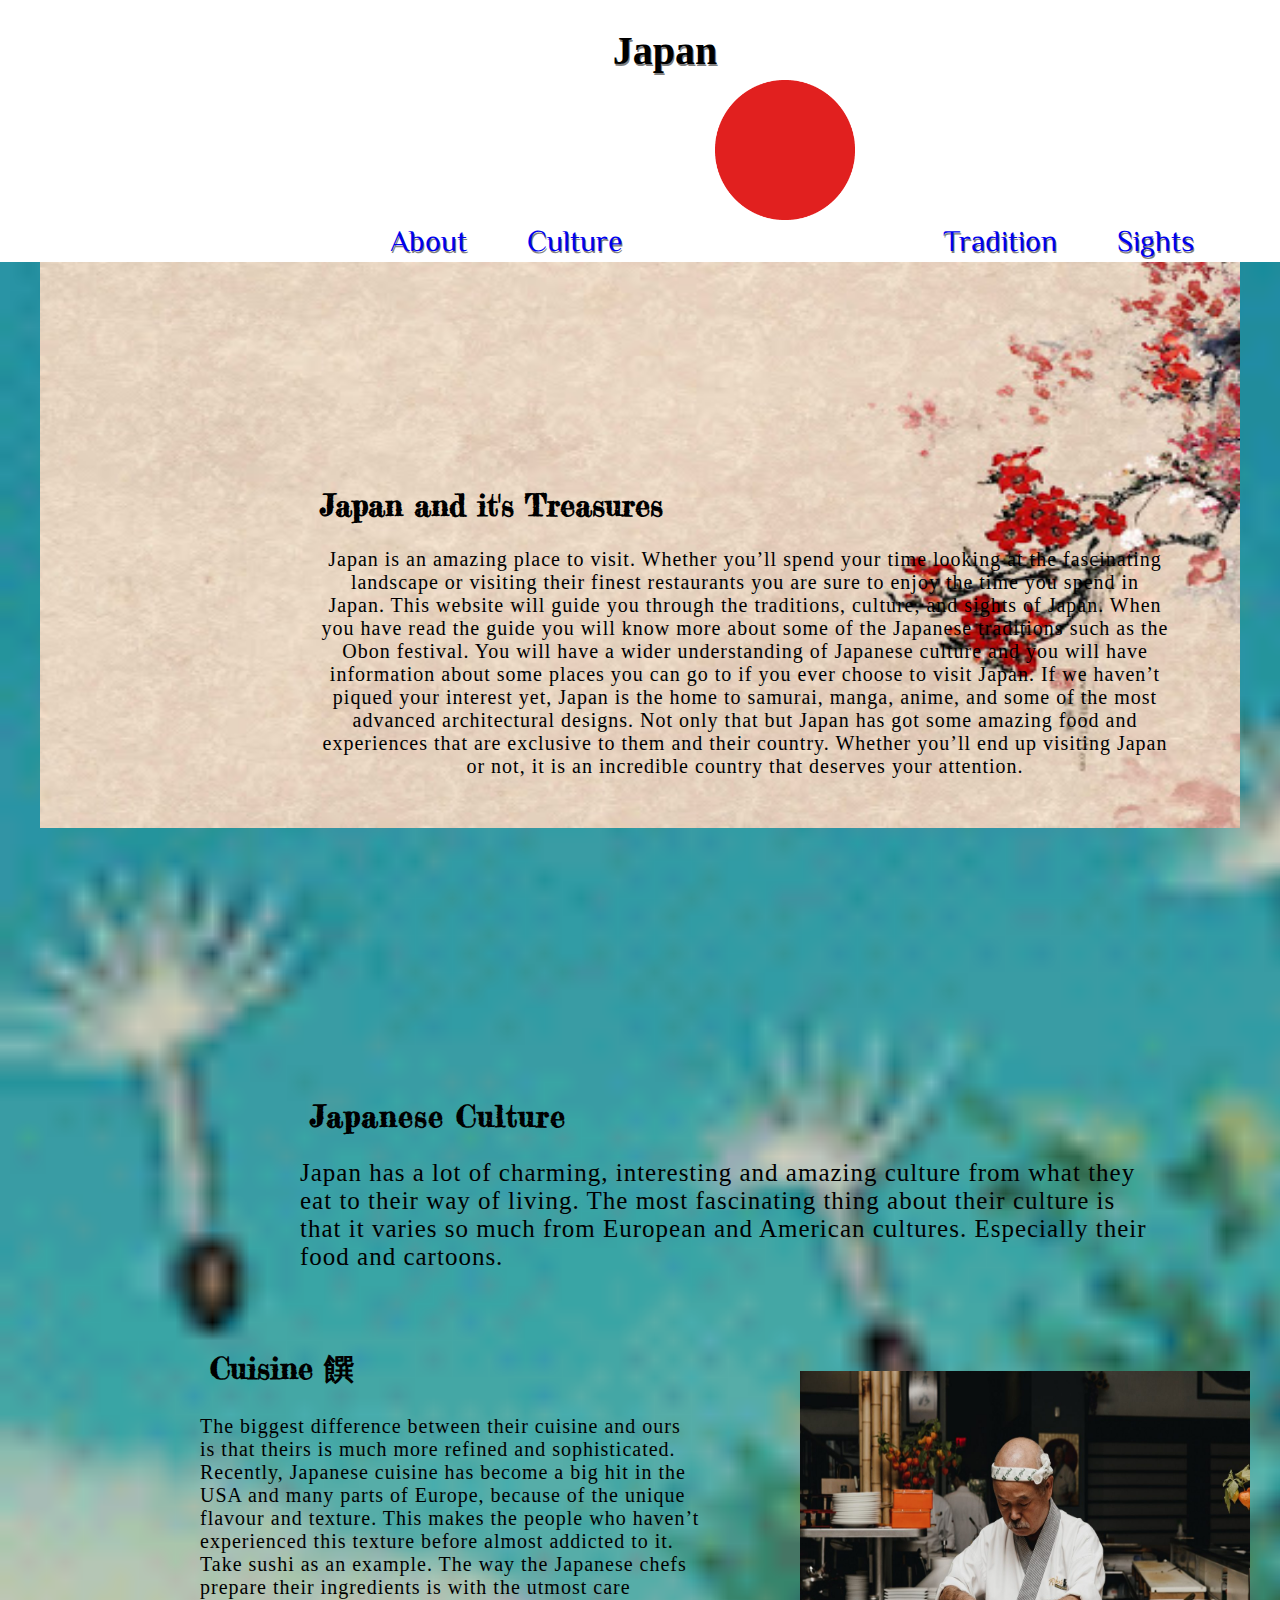
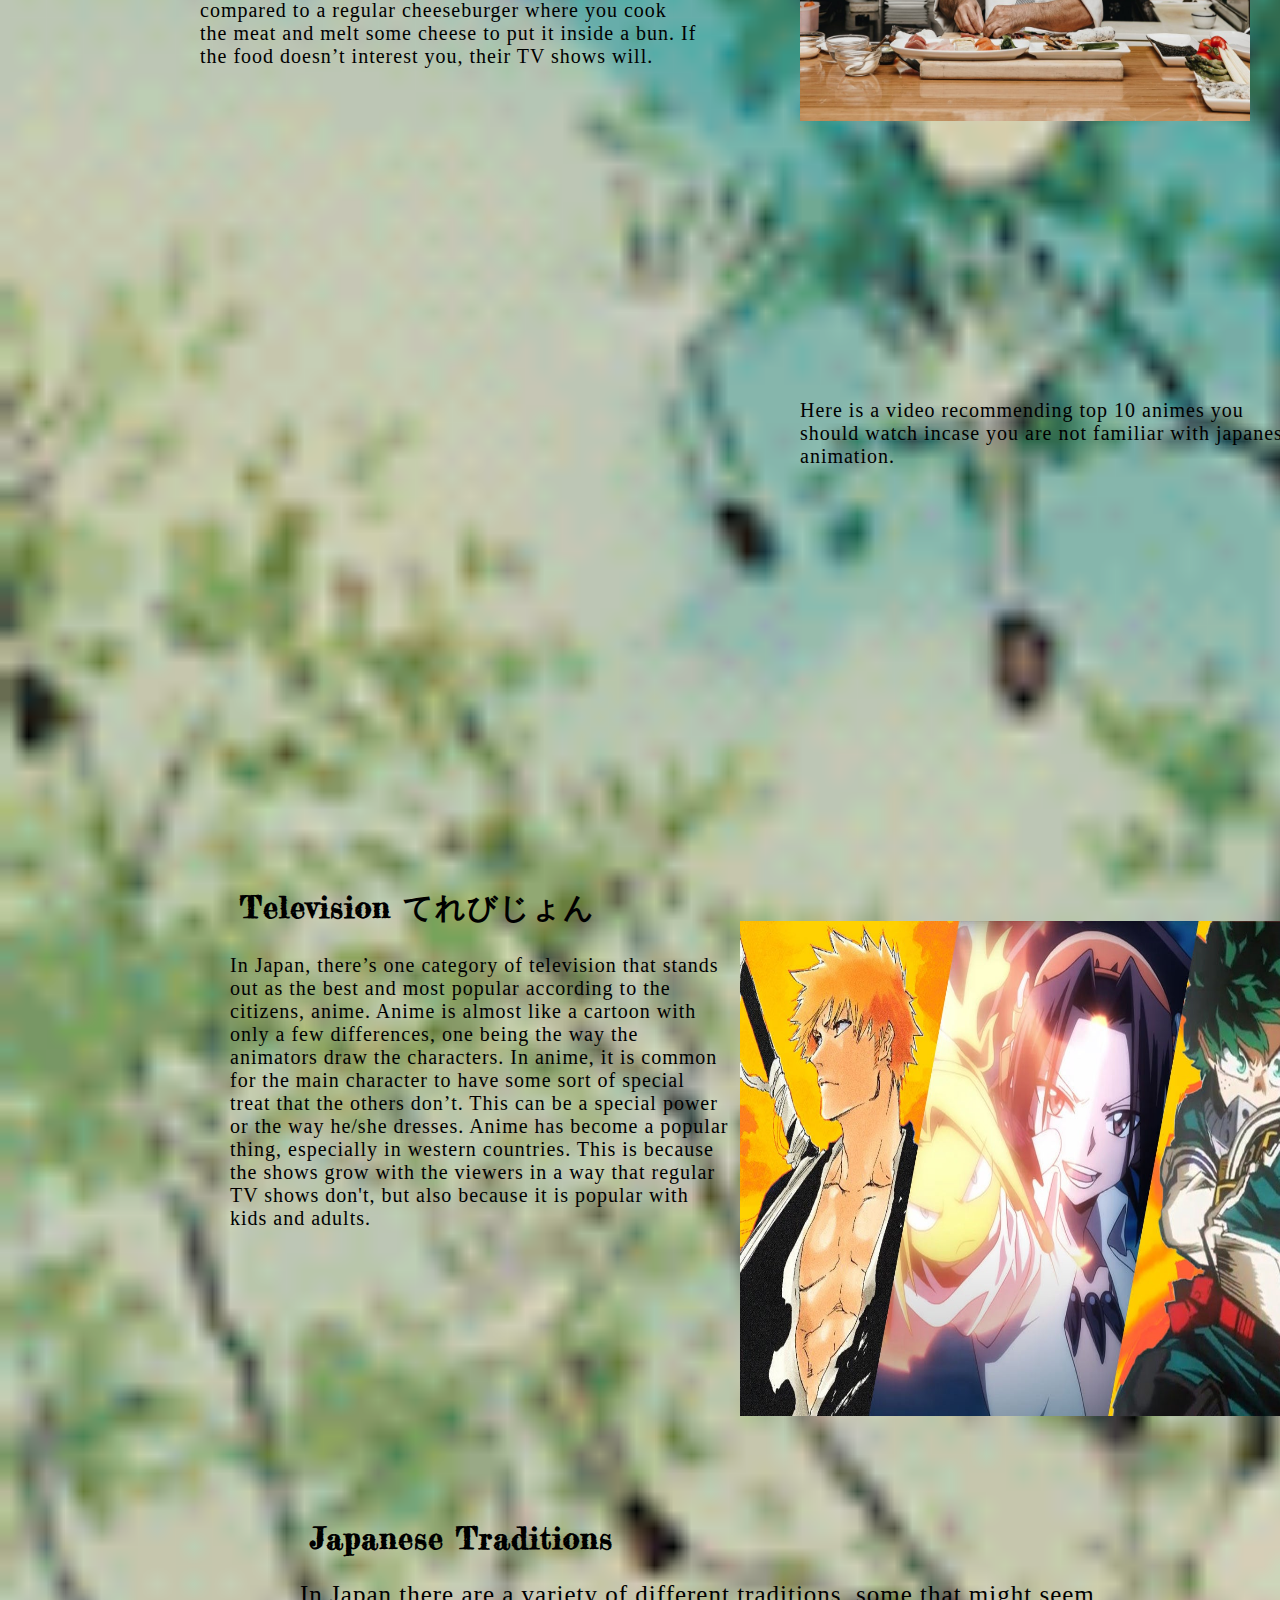
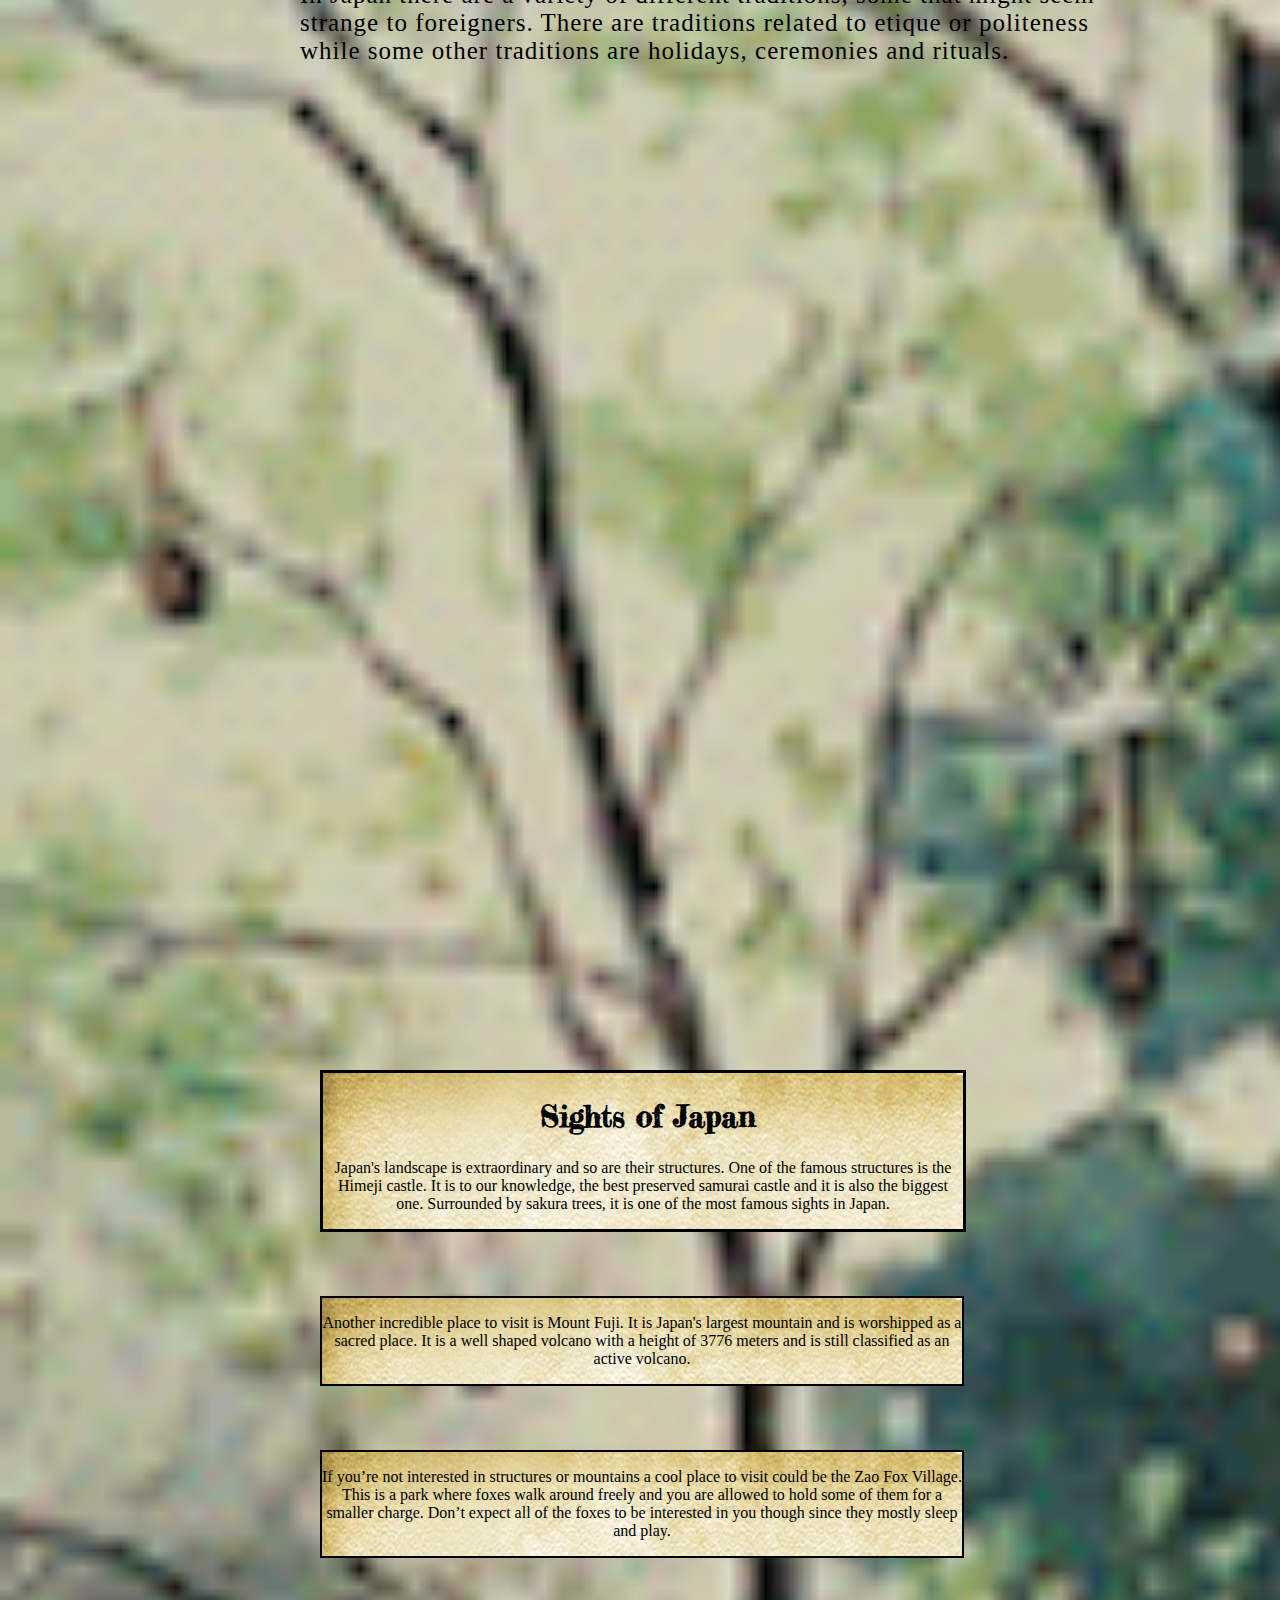
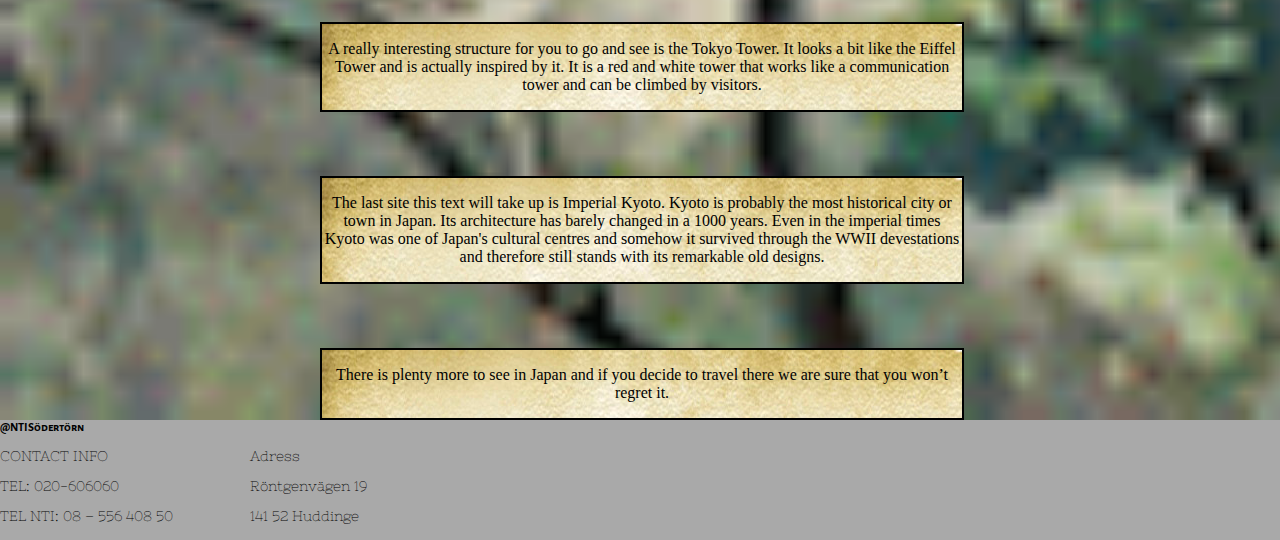
<file: Project-Japan/index.html>
<!DOCTYPE html>
<html lang="sv">
<link rel="stylesheet" href="Webbkodcss.css">
<!--Länkar CSS kod till html-->

<head>

    <title>
        Japan
    </title>
</head>

<body>
    <div id="logo">
        <!-- Skapar en div med id="logo"-->
        <div>
            <div id="Dot">
                <h1 id="logotitle">
                    Japan
                </h1>
                <img src="unnamed.png" alt="japans-flagga"></a>
                <!--Länkar bild-->
                <div role="tablist" class="Filterbar">

                    <div id="About">
                        <a class="Filterbar_Container_Link" href="#" onclick="changeAbout()"> About </a>
                        <!--Skapar funktion för filterbar-->
                    </div>

                    <div id="Culture">
                        <a class="Filterbar_Container_Link" href="#" onclick="changeCulture()"> Culture </a>
                    </div>

                    <div id="Tradition">
                        <a class="Filterbar_Container_Link" href="#" onclick="changeTradition()"> Tradition </a>
                    </div>


                    <div id="Sights">
                        <a class="Filterbar_Container_Link" href="#" onclick="changeSights()"> Sights </a>
                    </div>
                </div>
            </div>

        </div>

    </div>



    <div id="header">
        <!-- Skapar en div med id="header"-->
    </div>

    <div id="body">
        <!-- Skapar en div med id="body"-->
        <div id="bodyabout">
            <h2 id="titleabout">Japan and it's Treasures</h2>
            <!--Text för hemsidan-->
            <p id="about_txt">
                Japan is an amazing place to visit. Whether you’ll spend your time looking at the fascinating landscape
                or visiting their finest restaurants you are sure to enjoy the time you spend in Japan. This website
                will guide you through the traditions, culture, and sights of Japan. When you have read the guide you
                will know more about some of the Japanese traditions such as the Obon festival. You will have a wider
                understanding of Japanese culture and you will have information about some places you can go to if you
                ever choose to visit Japan. If we haven’t piqued your interest yet, Japan is the home to samurai, manga,
                anime, and some of the most advanced architectural designs. Not only that but Japan has got some amazing
                food and experiences that are exclusive to them and their country. Whether you’ll end up visiting Japan
                or not, it is an incredible country that deserves your attention.
        </div>

        <div id="bodyculture">
            <!--Daniel's grejer-->

            <div id="box0">
                <div id="introductiontxt">
                    <h2>Japanese Culture </h2>
                    <!--Text för hemsidan-->
                    <p>
                        Japan has a lot of charming, interesting and amazing culture from what they eat to their way of
                        living. The most fascinating thing about their culture is that it varies so much from European
                        and American cultures. Especially their food and cartoons.
                    </p>
                </div>

            </div>


            <div id="imageCULT1">
                <img src="tojos_montecristo_hi-res-4_01.jpg" alt="Onsen" width="450" height="350">
            </div>
            <div id="box1">
                <!--Text för hemsidan-->
                <h2>Cuisine 饌</h2>
                <div id="textCULT1">
                    <p>
                        The biggest difference between their cuisine and ours is that theirs is much more refined and
                        sophisticated. Recently, Japanese cuisine has become a big hit in the USA and many parts of
                        Europe, because of the unique flavour and texture. This makes the people who haven’t experienced
                        this texture before almost addicted to it. Take sushi as an example. The way the Japanese chefs
                        prepare their ingredients is with the utmost care compared to a regular cheeseburger where you
                        cook the meat and melt some cheese to put it inside a bun.
                        If the food doesn’t interest you, their TV shows will.
                    </p>

                </div>

            </div>
            <div id="YOUTUBECULT">
            </div>
            <div id="txtyoutube">
                <!--Text för hemsidan samt en video-->
                <p>Here is a video recommending top 10 animes you should watch incase you are not familiar with japanese
                    animation.</p>
                <div id="Animevid1">
                    <iframe width="560" height="315" src="https://www.youtube.com/embed/hAgoB3hCqUw"
                        title="YouTube video player" frameborder="0"
                        allow="accelerometer; autoplay; clipboard-write; encrypted-media; gyroscope; picture-in-picture"
                        allowfullscreen></iframe>
                </div>
            </div>

            <div id="box2">
                <div id="textCULT2">
                    <!--Text för hemsidan-->
                    <h2>Television てれびじょん </h2>
                    <p> In Japan, there’s one category of television that stands out as the best and most popular
                        according to the citizens, anime. Anime is almost like a cartoon with only a few differences,
                        one being the way the animators draw the characters. In anime, it is common for the main
                        character to have some sort of special treat that the others don’t. This can be a special power
                        or the way he/she dresses. Anime has become a popular thing, especially in western countries.
                        This is because the shows grow with the viewers in a way that regular TV shows don't, but also
                        because it is popular with kids and adults.
                    </p>
                </div>
            </div>

            <div id="imageCULT3">
                <img src="anime.jpg" width="200px" height="100px" alt="gay" id="Anime">
            </div>

        </div>
        <div>
        </div>


        <div id="bodygif"></div>



        <div id="bodytradition">
            <!--Zarah's greher-->



            <div id="boxzero">
                <div id="introtxt">
                    <h2>Japanese Traditions</h2>
                    <!--Text för hemsidan-->
                    <p>
                        In Japan there are a variety of different traditions, some that might seem strange to
                        foreigners. There are traditions related to etique or politeness while some other traditions are
                        holidays, ceremonies and rituals.
                    </p>
                </div>

            </div>


            <div id="img1">
                <img src="onsenimg.jpg" alt="Onsen" width="500" height="400">
            </div>
            <div id="boxuno">
                <h2>Obon Toro Nagashi 灯籠流し</h2>
                <!--Text för hemsidan-->
                <div id="text1">
                    <p>A common festival that is celebrated in Japan in summer is named Obon. It is a three-day festival
                        that celebrates the ancestors' spirits that come home to rest. It is the japanese tradition of
                        floating lanterns in rivers known as Toro Nagashi. Obon is celebrated in summer because it is
                        the time of the year when it’s believed that the spirit of the loved ones returns home.
                    </p>

                </div>
                <div id="txtrandom">
                    <p>Toro Nagashi officially begins at the moment the ancestors commence their return to the spirit
                        world. Families come together to guide the spirits down to the sea using traditional candle-lit
                        lanterns (toro). In the Japanese belief system, all humans originally came from water, so the
                        lanterns visually represent the spirits’ return to the elements.
                    </p>

                    <p>Toro Nagashi is often referred to by the alternative name of the Festival of Recovery, which ties
                        into the sad origins of the custom. It was first held in 1946 as a way to commemorate the lives
                        lost in the US bombings of Tokyo and other Japanese cities during World War II. This is why
                        you’ll find bigger public Toro Nagashi festivals at places such as Hiroshima, where 10,000
                        lanterns are set afloat. In Tokyo, the Asakusa celebration, held on the Sumida River,
                        commemorates those lost to the Great Kanto Earthquake of 1923.</p>
                </div>

            </div>
            <div id="ytvideo1">
                <iframe width="560" height="315" src="https://www.youtube.com/embed/wfURDUTZ8vg"
                    title="YouTube video player" frameborder="0"
                    allow="accelerometer; autoplay; clipboard-write; encrypted-media; gyroscope; picture-in-picture"
                    allowfullscreen></iframe>
            </div>

            <img src="bowbow.jpg" width="500px" height="400px" alt="Onsen" id="img2">

            <div id="boxdos">
                <h2>Etiquette Bowing
                    <!--Text för hemsidan-->
                    お辞儀 </h2>
                <div id="text2">
                    <p>An important tradition that many may know of is bowing. Bowing is a gesture used in a lot of
                        situations in everyday life. Japanese people bow when they greet someone and when they take
                        their leave. Bowing is a way to show respect and gain trust, the longer you bow means more
                        respect. It is important to use proper etiquette when visiting Japan and bowing is one of the
                        things to have in mind when greeting and leaving. </p>
                    <div id="extraimg">
                        <img src="onsen2.jpg" width="500px" height="300px" alt="Onsen">
                    </div>
                </div>
            </div>

            <div id="boxtres">
                <h2>Onsen Hot Spring 温泉</h2>
                <!--Text för hemsidan-->

                <div id="text3">
                    <p>Another common tradition in Japan is Onsen, which are hot spring public baths. In Japan there are
                        plenty of active volcanoes and that makes Japan the prime spot for hot spring baths. A majority
                        of Japanese onsen are nude-only to not risk contamination. </p>
                    <p>Onsens are part of a sacred tradition. The introduction of Buddhism promoted ritual bathing as a
                        part of being spiritually worthy and mindful, but even before Buddhism was introduced to the
                        country, natural hot springs were regarded as a gift from the gods. Onsens drive Japanese
                        tourism within the country, and many city-dwellers retreat to the remote outdoors in order to
                        enjoy the quiet healing of beautiful views and warm mineral springs. In fact, over 46% of
                        Japanese pleasure-seekers prefer a visit to the hot springs over travel overseas, a concert, or
                        a movie.</p>
                </div>
            </div>

            <div id="boxcuro">

                <p>There are plenty more traditions in Japan that are festivals, ceremonies and also etique. These three
                    mentioned might be useful for your future trip to Japan, knowing that there is a certain etiquette
                    you should follow and interesting festivals and ceremonies you can attend to.
                </p>
            </div>
        </div>
        <div>
            <div id="bodysights">
                <div id="himeji">
                    <h2>Sights of Japan</h2>
                    <!--Tobias grejer-->

                    <!--Text för hemsidan-->
                    <p>Japan's landscape is extraordinary and so are their structures. One of the famous structures is
                        the Himeji castle. It is to our knowledge, the best preserved samurai castle and it is also the
                        biggest one. Surrounded by sakura trees, it is one of the most famous sights in Japan.
                    </p>
                </div>

                <div id="fuji">
                    <p>Another incredible place to visit is Mount Fuji. It is Japan's largest mountain and is worshipped
                        as a sacred place. It is a well shaped volcano with a height of 3776 meters and is still
                        classified as an active volcano.
                    </p>
                </div>

                <div id="zao">
                    <p>If you’re not interested in structures or mountains a cool place to visit could be
                        the Zao Fox Village. This is a park where foxes walk around freely and you are allowed to hold
                        some of them for a smaller charge. Don’t expect all of the foxes to be interested in you though
                        since they mostly sleep and play.
                    </p>
                </div>

                <div id="tokyo">
                    <p> A really interesting structure for you to go and see is the Tokyo Tower. It looks a bit like the
                        Eiffel Tower and is actually inspired by it. It is a red and white tower that works like a
                        communication tower and can be climbed by visitors.
                    </p>
                </div>

                <div id="kyoto">
                    <p> The last site this text will take up is Imperial Kyoto. Kyoto is probably the most historical
                        city or town in Japan. Its architecture has barely changed in a 1000 years. Even in the imperial
                        times Kyoto was one of Japan's cultural centres and somehow it survived through the WWII
                        devestations and therefore still stands with its remarkable old designs.
                    </p>
                </div>

                <div id="endsights">
                    <p> There is plenty more to see in Japan and if you decide to travel there we are sure that you
                        won’t regret it.
                    </p>
                </div>
            </div>




        </div>

    </div>

    <div id="foot">
        <!-- Skapar en div med id="foot"-->
        <h3>
            @NTISödertörn
        </h3>
        <div id=footpara>
            <!--Kontakt information-->
            <p>CONTACT INFO</p>
            <p>TEL: 020-606060</p>
            <p>TEL NTI: 08 – 556 408 50 </p>

        </div>
        <div id=footpara2>
            <p>Adress</p>
            <p>Röntgenvägen 19</p>
            <p>141 52 Huddinge</p>
        </div>
    </div>

    <script src="WebbkodJavaScript.js"></script>
</body>

</html>
</file>
<file: Project-Japan/Webbkodcss.css>
@import url('https://fonts.googleapis.com/css2?family=El+Messiri&display=swap');
@import url('https://fonts.googleapis.com/css2?family=Fredericka+the+Great&display=swap');
@import url('https://fonts.googleapis.com/css2?family=Alegreya+Sans+SC:wght@100&display=swap');
@import url('https://fonts.googleapis.com/css2?family=Alegreya+Sans+SC:wght@100&family=Nixie+One&display=swap');

body {
    margin: 0;
    padding:0;
    
}


#logo {
    background-repeat: no-repeat;
    height: 225px;
    margin-left: 50px;
    border:5px; 
}


#logotitle
{
    text-align: center;
    font-size:40px;
    color:black;
    font-weight:bold;
    text-shadow:1px 1.5px grey;
    height: 1px;
}


#navigation{

    background: url(japanwallpaperlogo.jpg);
    background-repeat: no-repeat;
    background-size: cover;
    height: 30px;
    margin-top: 5px;
}


.Filterbar{
    float:left;
    margin-left: 320px;
}


.Filterbar_Container_Link{
    margin-left: 20px;
    font-family: 'El Messiri', sans-serif;
    text-decoration: none;
}


#Dot > img{
    height: 140px;
    width: 140px;
    margin-left: 665px;
    margin-top: 25px;
    float:left;
}


#body{
    background: url(blomma1.gif);
    background-repeat:no-repeat;
    background-size: cover;
    margin-top: 10px;
}


#foot{
    background-color: darkgrey;
    height: 120px;
    margin:0;
}


.Filterbar_Container{
    background: url(japanwallpaperlogo.jpg);
    background-repeat: no-repeat;
    background-size: cover;
    height: 100px;
}


#About{
    font-size: 30px;
    float:left;
    text-shadow:1px 1.5px grey;
}


#Culture{
    font-size: 30px;
    margin-left: 40px;
    text-shadow:1px 1.5px grey;
    float:left;
}

#box0{
    margin-bottom:100px;
    margin-left:300px;
}


#box1{

    margin:1%;
    width:20%;
    height: 50vh;
    margin-left:200px;
    margin-top:-400px;
}


#box2{

    margin:1%;
    width:20%;
    margin-left:980px;
    margin-top: -420px;
    height: 50vh;
    float:left;
}


#box3{
    margin-left: 280px;
    margin-bottom: 50px;
    margin-top:100px;
    width:20%;
    height: 50vh;
    
}


#textCULT1{
    font-size:20px;
    letter-spacing: 1px; 
    width:500px;
}


#textCULT2{
    font-size:20px;
    letter-spacing: 1px;
    width:500px;
    margin-left:-750px;
    margin-top:500px;
}


#TXTCULT{
    font-size:20px;
    letter-spacing: 1px;
    width:500px;
    margin-top:150px;
}


#imageCULT1{
    margin-left:800px;
    margin-top: 100px;
    background-size:20px 10px;
}


#imageCULT2{
    margin-left:600px;
    margin-top: -450px;
    background-size:10px 10px;
}


#imageCULT3{
    margin-left:-10px;
    margin-top: -100px;
    background-size:20px 10px;
}

#Anime{
    background-size:10px 15px;
    margin-top: 70px;
    margin-left:750px;
    height:55vh;
    width: 600px;
}


#Animevid1{
    position: relative;
    left: -570px;
    bottom: 200px;
}

#introductiontxt{
    margin-top: 100px;
    width:850px;
    font-size:25px;
    letter-spacing: 1px;
}

#txtyoutube{
    font-size:20px;
    letter-spacing:1px;
    margin-left: 800px;
    margin-top: 400px;
    width:500px;

}


#YOUTUBECULT{
    margin-top: -200px;
    margin-left: 250px;
}

#ytvideo1{
    margin-top: 100px;
    margin-left: 850px;
}


#Tradition{
    font-size: 30px;
    float:left;
    margin-left: 300px;
    text-shadow:1px 1.5px grey;


}


#Sights{
    font-size: 30px;
    float:left;
    margin-left: 40px;
    text-shadow:1px 1.5px grey;

}


#boxzero{
    margin-bottom:100px;
    margin-left:300px;
}


#boxuno{

    margin:1%;
    width:20%;
    height: 50vh;
    margin-left:200px;
    margin-top:-400px;

}


#boxdos{

    margin:1%;
    width:20%;
    margin-left:980px;
    margin-top: -420px;
    height: 50vh;
    float:left;
    
}


#boxtres{
    margin-left: 280px;
    margin-bottom: 50px;
    margin-top:100px;
    width:20%;
    height: 50vh;
    padding-bottom:650px;
}


#boxcuro{
    width:850px;
    font-size:25px;
    letter-spacing: 1px;
    margin-left:400px;
    padding-bottom:100px;
    margin-top: -400px;
}


h2{
    font-family: 'Fredericka the Great';
    font-size: 30px;
    margin-left:10px;
}


h3{
    font-family:'Alegreya Sans SC';
    font-size:12px;
    margin: 0cm;
}


#footpara{
    font-family:'Nixie One';
    font-size:14px;
}


#footpara2{
    font-family:'Nixie One';
    font-size: 14px;
    margin-left:250px;
    margin-top: -90px;
}


#text1{
    font-size:20px;
    letter-spacing: 1px; 
    width:500px;
}


#text2{
    font-size:20px;
    letter-spacing: 1px;
    width:500px;
    margin-left:-130px;
}


#text3{
    font-size:20px;
    letter-spacing: 1px;
    width:500px;
    margin-left: -100px;
    
}


#txtrandom{
    font-size:20px;
    letter-spacing: 1px;
    width:500px;
    margin-top:150px;
}


#img1{
    margin-left:800px;
    margin-top: 100px;
    background-size:20px 10px;
}


#img2{
    margin-left:200px;
    margin-top: 100px;
    background-size:10px 10px;

}


#img3{
    margin-left:100px;
    margin-top: 100px;
    background-size:20px 10px;
    
}


#extraimg{
    background-size:10px 15px;
    margin-top: 350px;
    margin-left:-100px;
}


#ytvideo1{
    margin-top: 80px;
    margin-left: 850px;
}

#Animevid1{
    position: relative;
    left: -570px;
    bottom: 200px;
}


#introtxt{
    margin-top: 100px;
    width:850px;
    font-size:25px;
    letter-spacing: 1px;
}


#bodytradition{
display: flex;
background-size: cover;
background: url(paintinTradition.jpg) no-repeat center center fixed;
background-size: 1200px 755px;
background-repeat: no-repeat;
}


#bodyculture{
    background-size:cover;
    background:url(paintinTradition.jpg) no-repeat center center fixed;
    background-size:1200px 755px;
    background-repeat: no-repeat;
}


#bodygif{
    background-color: red;
    float:left;
}


#bodysights{
background-size:cover;
}


#bodyabout{
    background-size:cover;
    background:url(paintinTradition.jpg) no-repeat center center fixed;
    background-size:1200px 755px;
    background-repeat: no-repeat;
    padding:200px;

}

#titleabout{
    margin-left: 120px;
}

#about_txt{
    font-size: 20px;
    width:850px;
    letter-spacing: 1px;
    margin-left: 120px;
    margin-top:10px;
    text-align: center;
}


#himeji{
width:50%;
text-align:center;
margin-left:25%;
margin-bottom:5%;
background-image:url(scroll.jpg);
border:3px solid black;
}


#fuji{
    width:50%;
    text-align:center;
    margin-left:25%;
    margin-bottom:5%;
    background-image:url(scroll.jpg);
    border:2px solid black;
}


#zao
{
    width:50%;
    text-align:center;
    margin-left:25%;
    margin-bottom:5%;   
    background-image:url(scroll.jpg);
    border:2px solid black;
}


#tokyo
{
    width:50%;
    text-align:center;
    margin-left:25%;
    margin-bottom:5%; 
    background-image:url(scroll.jpg); 
    border:2px solid black; 
}


#kyoto
{
    width:50%;
    text-align:center;
    margin-left:25%;
    margin-bottom:5%; 
    background-image:url(scroll.jpg);  
    border:2px solid black;
}


#endsights
{
    width:50%;
    text-align:center;
    margin-left:25%; 
    background-image:url(scroll.jpg);
    border:2px solid black;
}


#traditionpic{
    border:2px solid white;
    background-color: lightpink;
    width:230px;
    height: 30vh;
    float:center;
    background: url(traditionpict.jpg);
    border-radius: 50%;
}


#culturepic{
    border:2px solid white;
    background-color: lightpink;
    margin-left: 1px;
    margin-top: 40px;
    width:230px;
    height: 30vh;
    float:left;
    background: url(traditionpict.jpg);
    border-radius: 50%;
}


#sightspic{
    border:2px solid white;
    background-color: lightpink;
    width:230px;
    height: 30vh;
    margin-right: 10px;
    margin-top: 40px;
    float:left;
    background: url(traditionpict.jpg);
    border-radius: 50%;
}
</file>
